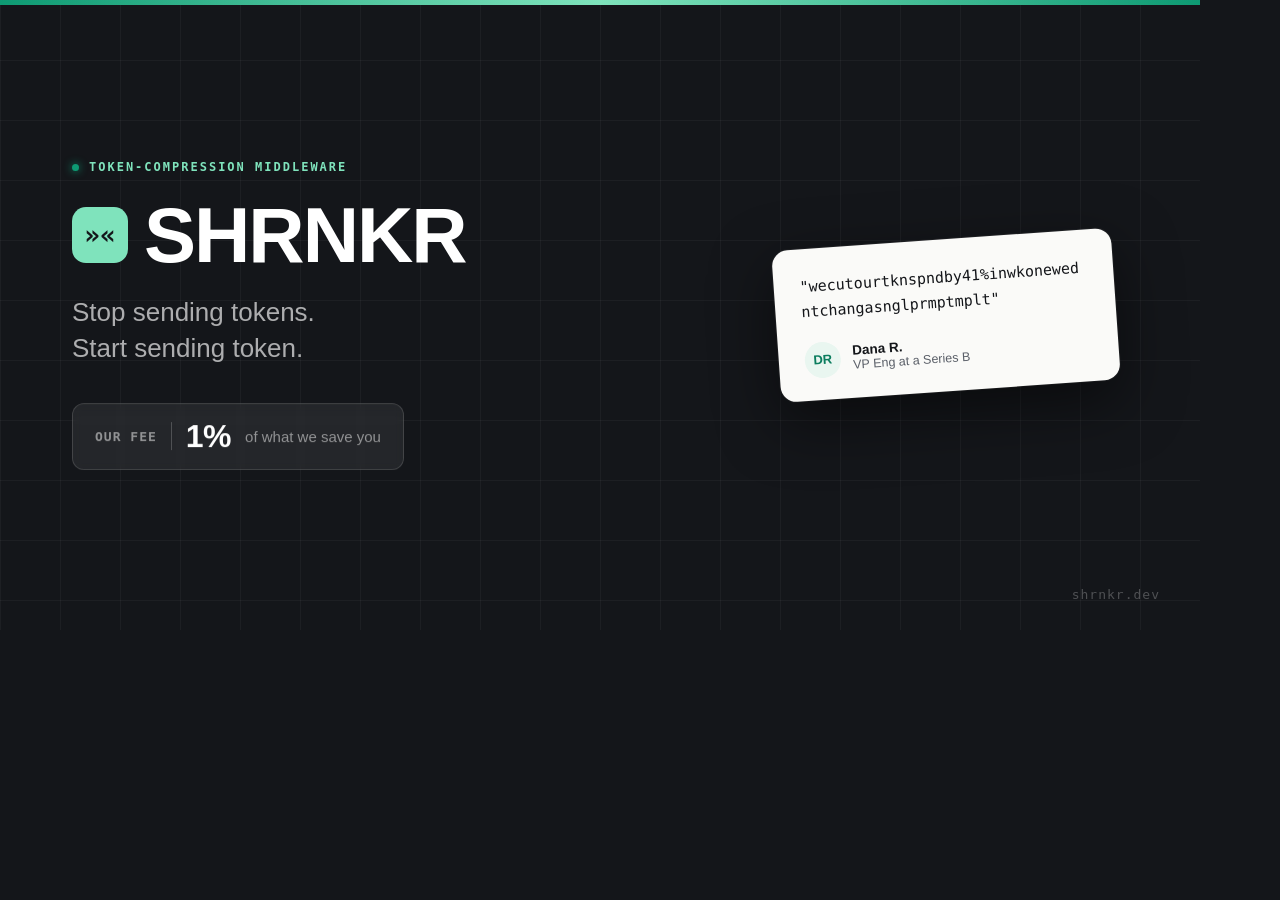
<file: assets/og-template.html>
<!doctype html>
<html lang="en">
<head>
<meta charset="UTF-8" />
<style>
  * { margin: 0; padding: 0; box-sizing: border-box; }
  body {
    width: 1200px;
    height: 630px;
    overflow: hidden;
    font-family: "Helvetica Neue", Helvetica, Arial, sans-serif;
    background: #14161A;
    color: #fff;
    position: relative;
  }

  /* grid lines background */
  .bg-grid {
    position: absolute;
    inset: 0;
    background-image:
      linear-gradient(rgba(255,255,255,0.04) 1px, transparent 1px),
      linear-gradient(90deg, rgba(255,255,255,0.04) 1px, transparent 1px);
    background-size: 60px 60px;
  }

  /* mint accent bar top */
  .accent-bar {
    position: absolute;
    top: 0; left: 0; right: 0;
    height: 5px;
    background: linear-gradient(90deg, #0E9A73, #7FE3BC, #0E9A73);
  }

  /* main content */
  .content {
    position: absolute;
    left: 72px;
    top: 50%;
    transform: translateY(-50%);
    max-width: 660px;
  }

  .eyebrow {
    display: flex;
    align-items: center;
    gap: 10px;
    font-size: 12px;
    font-weight: 600;
    letter-spacing: 2px;
    text-transform: uppercase;
    color: #7FE3BC;
    margin-bottom: 22px;
    font-family: ui-monospace, "Cascadia Code", "SF Mono", monospace;
  }

  .eyebrow .dot {
    width: 7px;
    height: 7px;
    border-radius: 50%;
    background: #0E9A73;
    box-shadow: 0 0 8px #0E9A73;
  }

  .brand-row {
    display: flex;
    align-items: center;
    gap: 16px;
    margin-bottom: 20px;
  }

  .logo-icon {
    width: 56px;
    height: 56px;
    border-radius: 14px;
    background: #7FE3BC;
    color: #14161A;
    font-family: ui-monospace, "Cascadia Code", "SF Mono", monospace;
    font-size: 26px;
    font-weight: 700;
    display: flex;
    align-items: center;
    justify-content: center;
  }

  .brand {
    font-size: 78px;
    font-weight: 800;
    line-height: 1;
    letter-spacing: -2px;
    color: #fff;
  }

  .tagline {
    font-size: 26px;
    font-weight: 400;
    color: rgba(255,255,255,0.65);
    margin-bottom: 36px;
    line-height: 1.4;
  }

  /* fee pill */
  .pricing {
    display: inline-flex;
    align-items: center;
    gap: 14px;
    background: rgba(255,255,255,0.07);
    border: 1px solid rgba(255,255,255,0.14);
    border-radius: 12px;
    padding: 14px 22px;
    backdrop-filter: blur(4px);
  }

  .pricing-label {
    font-size: 13px;
    color: rgba(255,255,255,0.5);
    text-transform: uppercase;
    letter-spacing: 1px;
    font-weight: 600;
    font-family: ui-monospace, "Cascadia Code", "SF Mono", monospace;
  }

  .pricing-divider {
    width: 1px;
    height: 28px;
    background: rgba(255,255,255,0.2);
  }

  .pricing-amount {
    font-size: 32px;
    font-weight: 800;
    color: #fff;
    letter-spacing: -0.5px;
  }

  .pricing-per {
    font-size: 15px;
    color: rgba(255,255,255,0.5);
    font-weight: 400;
  }

  /* testimonial card illustration — a real quote, run through the real algorithm */
  .testimonial-card {
    position: absolute;
    right: 84px;
    top: 50%;
    transform: translateY(-50%) rotate(-4deg);
    width: 340px;
    border-radius: 16px;
    background: #FAFAF8;
    box-shadow: 0 20px 60px rgba(0,0,0,0.5), 0 0 0 1px rgba(255,255,255,0.05);
    padding: 26px 26px 22px;
  }

  .testimonial-quote {
    font-family: ui-monospace, "Cascadia Code", "SF Mono", monospace;
    font-size: 15px;
    line-height: 1.65;
    color: #14161A;
    word-break: break-all;
    margin-bottom: 18px;
  }

  .testimonial-who {
    display: flex;
    align-items: center;
    gap: 12px;
  }

  .testimonial-avatar {
    width: 36px;
    height: 36px;
    border-radius: 50%;
    background: #E9F6F0;
    color: #0B7D5E;
    font-family: "Helvetica Neue", Helvetica, Arial, sans-serif;
    font-weight: 700;
    font-size: 13px;
    display: flex;
    align-items: center;
    justify-content: center;
    flex-shrink: 0;
  }

  .testimonial-name {
    font-size: 13.5px;
    font-weight: 700;
    color: #14161A;
  }

  .testimonial-role {
    font-size: 12.5px;
    color: #5A5F68;
  }

  /* domain label bottom right */
  .domain {
    position: absolute;
    bottom: 28px;
    right: 40px;
    font-size: 13px;
    color: rgba(255,255,255,0.25);
    letter-spacing: 1px;
    font-family: ui-monospace, "Cascadia Code", "SF Mono", monospace;
  }
</style>
</head>
<body>
  <div class="bg-grid"></div>
  <div class="accent-bar"></div>

  <div class="content">
    <div class="eyebrow"><span class="dot"></span>Token-Compression Middleware</div>
    <div class="brand-row">
      <div class="logo-icon">&raquo;&laquo;</div>
      <div class="brand">SHRNKR</div>
    </div>
    <div class="tagline">Stop sending tokens.<br>Start sending token.</div>
    <div class="pricing">
      <div class="pricing-label">Our fee</div>
      <div class="pricing-divider"></div>
      <div class="pricing-amount">1%</div>
      <div class="pricing-per">of what we save you</div>
    </div>
  </div>

  <div class="testimonial-card">
    <div class="testimonial-quote">"wecutourtknspndby41%inwkonewedntchangasnglprmptmplt"</div>
    <div class="testimonial-who">
      <div class="testimonial-avatar">DR</div>
      <div>
        <div class="testimonial-name">Dana R.</div>
        <div class="testimonial-role">VP Eng at a Series B</div>
      </div>
    </div>
  </div>

  <div class="domain">shrnkr.dev</div>
</body>
</html>
</file>
